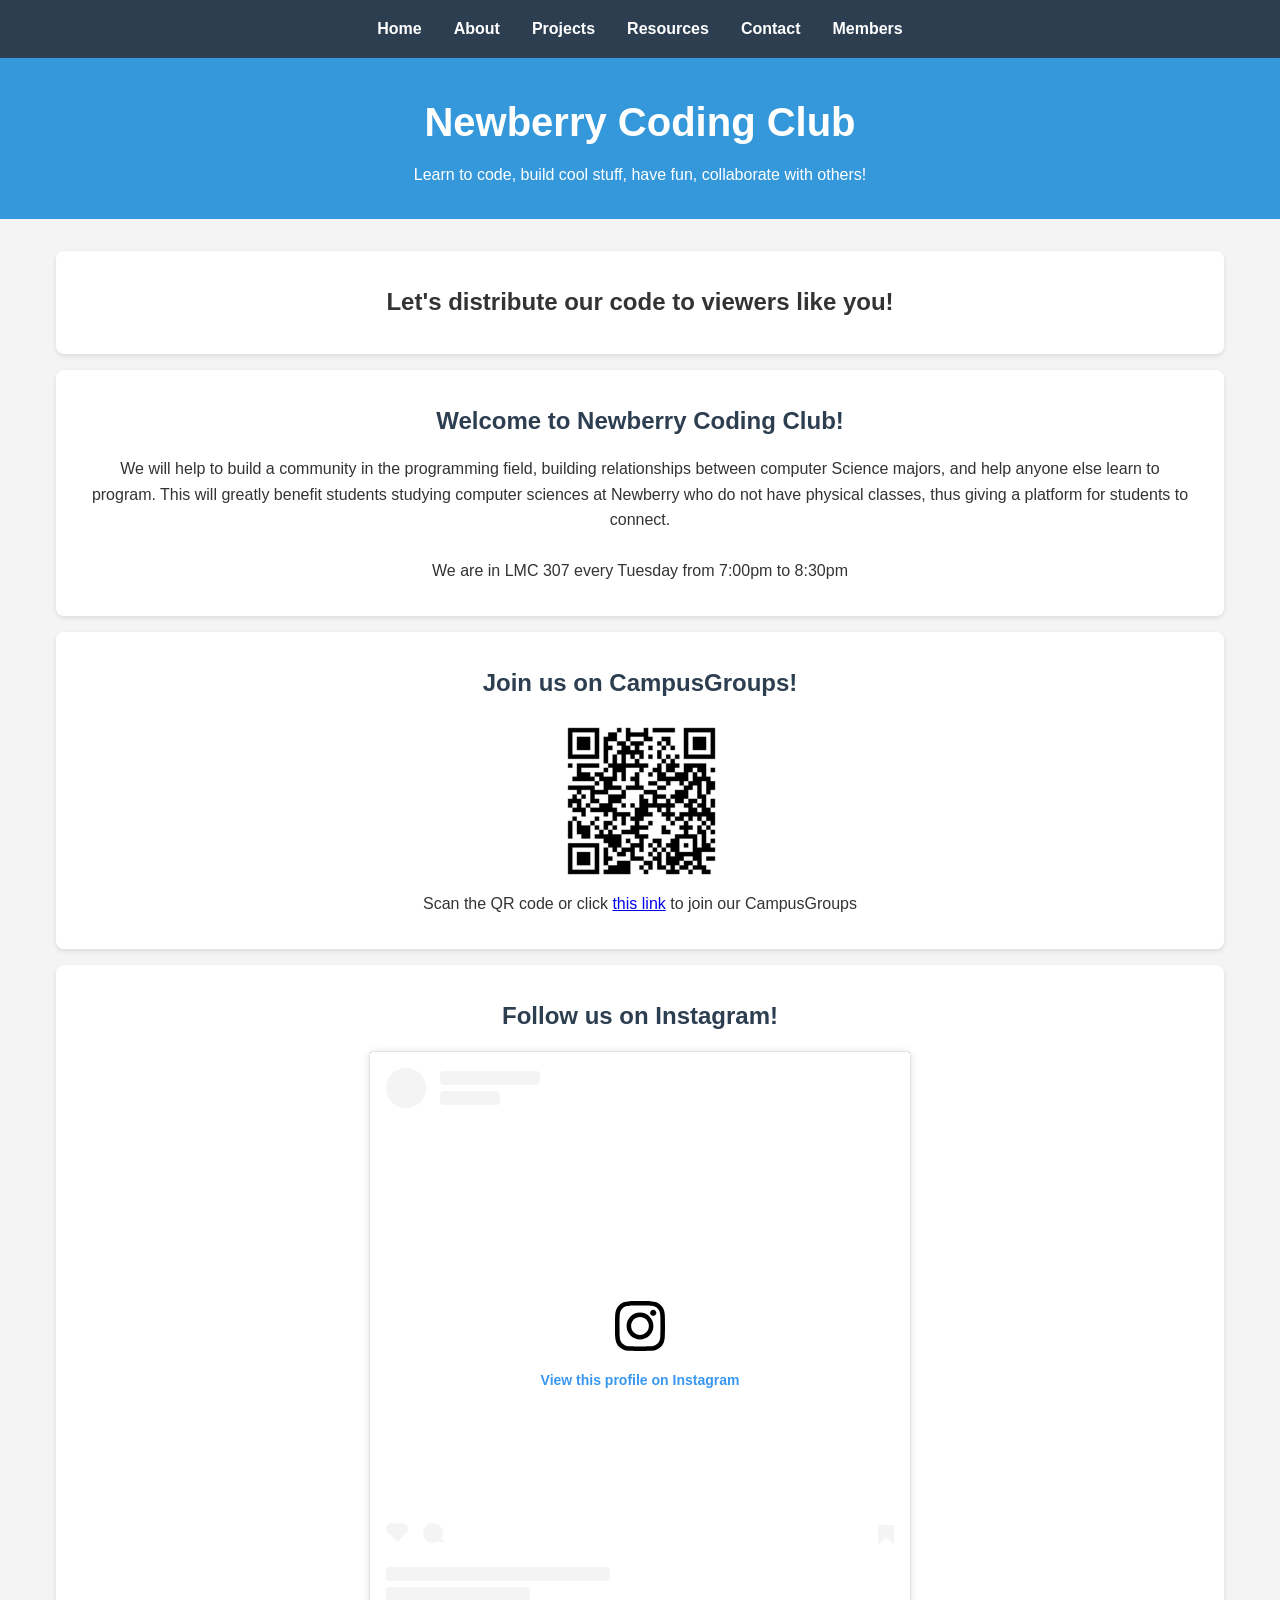
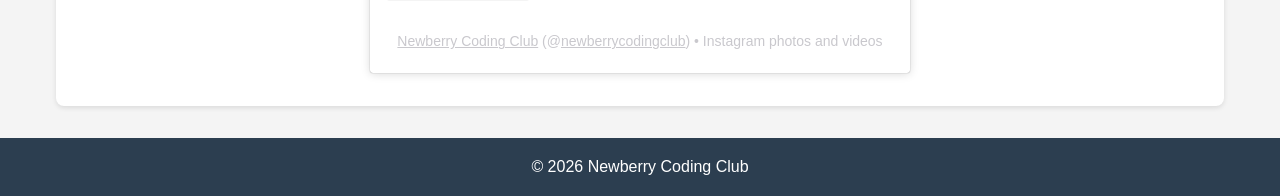
<file: index.html>
<!DOCTYPE html>
<html lang="en">
<head>
    <meta charset="UTF-8">
    <meta name="viewport" content="width=device-width, initial-scale=1.0">
    <title>Newberry Coding Club | Home</title>
    <link rel="stylesheet" href="css/style.css">
</head>
<body>
    <nav>
        <ul>
            <li><a href="index.html">Home</a></li>
            <li><a href="about.html">About</a></li>
            <li><a href="projects.html">Projects</a></li>
            <li><a href="resources.html">Resources</a></li>
            <li><a href="contact.html">Contact</a></li>
            <li><a href="members.html">Members</a></li>
        </ul>
    </nav>

    <header>
        <h1>Newberry Coding Club</h1>
        <p>Learn to code, build cool stuff, have fun, collaborate with others!</p>
    </header>

    <main>
        <section class="text-center">
            <h1>Let's distribute our code to viewers like you!</h1>
        </section>
        <section class="text-center">
            <h2>Welcome to Newberry Coding Club!</h2>
            <p>We will help to build a community in the programming field, building relationships 
                between computer Science majors, and help anyone else learn to program. This will 
                greatly benefit students studying computer sciences at Newberry who do not have 
                physical classes, thus giving a platform for students to connect. </p>
            <br>
            <p>We are in LMC 307 every Tuesday from 7:00pm to 8:30pm</p>
        </section>

        <section class="text-center">
            <h2>Join us on CampusGroups!</h2>
            <img src="images/campusGroupsJoin.png">
            <p>Scan the QR code or click <a href="https://newberry.campusgroups.com/CODE/club_signup" target="_blank">this link</a> to join our CampusGroups</p>
        </section>

        <section class="text-center">
            <h2>Follow us on Instagram!</h2>
            <div class="container">
                <blockquote class="instagram-media" data-instgrm-permalink="https://www.instagram.com/newberrycodingclub/?utm_source=ig_embed&amp;utm_campaign=loading" data-instgrm-version="14" style=" background:#FFF; border:0; border-radius:3px; box-shadow:0 0 1px 0 rgba(0,0,0,0.5),0 1px 10px 0 rgba(0,0,0,0.15); margin: 1px; max-width:540px; min-width:326px; padding:0; width:99.375%; width:-webkit-calc(100% - 2px); width:calc(100% - 2px);"><div style="padding:16px;"> <a href="https://www.instagram.com/newberrycodingclub/?utm_source=ig_embed&amp;utm_campaign=loading" style=" background:#FFFFFF; line-height:0; padding:0 0; text-align:center; text-decoration:none; width:100%;" target="_blank"> <div style=" display: flex; flex-direction: row; align-items: center;"> <div style="background-color: #F4F4F4; border-radius: 50%; flex-grow: 0; height: 40px; margin-right: 14px; width: 40px;"></div> <div style="display: flex; flex-direction: column; flex-grow: 1; justify-content: center;"> <div style=" background-color: #F4F4F4; border-radius: 4px; flex-grow: 0; height: 14px; margin-bottom: 6px; width: 100px;"></div> <div style=" background-color: #F4F4F4; border-radius: 4px; flex-grow: 0; height: 14px; width: 60px;"></div></div></div><div style="padding: 19% 0;"></div> <div style="display:block; height:50px; margin:0 auto 12px; width:50px;"><svg width="50px" height="50px" viewBox="0 0 60 60" version="1.1" xmlns="https://www.w3.org/2000/svg" xmlns:xlink="https://www.w3.org/1999/xlink"><g stroke="none" stroke-width="1" fill="none" fill-rule="evenodd"><g transform="translate(-511.000000, -20.000000)" fill="#000000"><g><path d="M556.869,30.41 C554.814,30.41 553.148,32.076 553.148,34.131 C553.148,36.186 554.814,37.852 556.869,37.852 C558.924,37.852 560.59,36.186 560.59,34.131 C560.59,32.076 558.924,30.41 556.869,30.41 M541,60.657 C535.114,60.657 530.342,55.887 530.342,50 C530.342,44.114 535.114,39.342 541,39.342 C546.887,39.342 551.658,44.114 551.658,50 C551.658,55.887 546.887,60.657 541,60.657 M541,33.886 C532.1,33.886 524.886,41.1 524.886,50 C524.886,58.899 532.1,66.113 541,66.113 C549.9,66.113 557.115,58.899 557.115,50 C557.115,41.1 549.9,33.886 541,33.886 M565.378,62.101 C565.244,65.022 564.756,66.606 564.346,67.663 C563.803,69.06 563.154,70.057 562.106,71.106 C561.058,72.155 560.06,72.803 558.662,73.347 C557.607,73.757 556.021,74.244 553.102,74.378 C549.944,74.521 548.997,74.552 541,74.552 C533.003,74.552 532.056,74.521 528.898,74.378 C525.979,74.244 524.393,73.757 523.338,73.347 C521.94,72.803 520.942,72.155 519.894,71.106 C518.846,70.057 518.197,69.06 517.654,67.663 C517.244,66.606 516.755,65.022 516.623,62.101 C516.479,58.943 516.448,57.996 516.448,50 C516.448,42.003 516.479,41.056 516.623,37.899 C516.755,34.978 517.244,33.391 517.654,32.338 C518.197,30.938 518.846,29.942 519.894,28.894 C520.942,27.846 521.94,27.196 523.338,26.654 C524.393,26.244 525.979,25.756 528.898,25.623 C532.057,25.479 533.004,25.448 541,25.448 C548.997,25.448 549.943,25.479 553.102,25.623 C556.021,25.756 557.607,26.244 558.662,26.654 C560.06,27.196 561.058,27.846 562.106,28.894 C563.154,29.942 563.803,30.938 564.346,32.338 C564.756,33.391 565.244,34.978 565.378,37.899 C565.522,41.056 565.552,42.003 565.552,50 C565.552,57.996 565.522,58.943 565.378,62.101 M570.82,37.631 C570.674,34.438 570.167,32.258 569.425,30.349 C568.659,28.377 567.633,26.702 565.965,25.035 C564.297,23.368 562.623,22.342 560.652,21.575 C558.743,20.834 556.562,20.326 553.369,20.18 C550.169,20.033 549.148,20 541,20 C532.853,20 531.831,20.033 528.631,20.18 C525.438,20.326 523.257,20.834 521.349,21.575 C519.376,22.342 517.703,23.368 516.035,25.035 C514.368,26.702 513.342,28.377 512.574,30.349 C511.834,32.258 511.326,34.438 511.181,37.631 C511.035,40.831 511,41.851 511,50 C511,58.147 511.035,59.17 511.181,62.369 C511.326,65.562 511.834,67.743 512.574,69.651 C513.342,71.625 514.368,73.296 516.035,74.965 C517.703,76.634 519.376,77.658 521.349,78.425 C523.257,79.167 525.438,79.673 528.631,79.82 C531.831,79.965 532.853,80.001 541,80.001 C549.148,80.001 550.169,79.965 553.369,79.82 C556.562,79.673 558.743,79.167 560.652,78.425 C562.623,77.658 564.297,76.634 565.965,74.965 C567.633,73.296 568.659,71.625 569.425,69.651 C570.167,67.743 570.674,65.562 570.82,62.369 C570.966,59.17 571,58.147 571,50 C571,41.851 570.966,40.831 570.82,37.631"></path></g></g></g></svg></div><div style="padding-top: 8px;"> <div style=" color:#3897f0; font-family:Arial,sans-serif; font-size:14px; font-style:normal; font-weight:550; line-height:18px;">View this profile on Instagram</div></div><div style="padding: 12.5% 0;"></div> <div style="display: flex; flex-direction: row; margin-bottom: 14px; align-items: center;"><div> <div style="background-color: #F4F4F4; border-radius: 50%; height: 12.5px; width: 12.5px; transform: translateX(0px) translateY(7px);"></div> <div style="background-color: #F4F4F4; height: 12.5px; transform: rotate(-45deg) translateX(3px) translateY(1px); width: 12.5px; flex-grow: 0; margin-right: 14px; margin-left: 2px;"></div> <div style="background-color: #F4F4F4; border-radius: 50%; height: 12.5px; width: 12.5px; transform: translateX(9px) translateY(-18px);"></div></div><div style="margin-left: 8px;"> <div style=" background-color: #F4F4F4; border-radius: 50%; flex-grow: 0; height: 20px; width: 20px;"></div> <div style=" width: 0; height: 0; border-top: 2px solid transparent; border-left: 6px solid #f4f4f4; border-bottom: 2px solid transparent; transform: translateX(16px) translateY(-4px) rotate(30deg)"></div></div><div style="margin-left: auto;"> <div style=" width: 0px; border-top: 8px solid #F4F4F4; border-right: 8px solid transparent; transform: translateY(16px);"></div> <div style=" background-color: #F4F4F4; flex-grow: 0; height: 12px; width: 16px; transform: translateY(-4px);"></div> <div style=" width: 0; height: 0; border-top: 8px solid #F4F4F4; border-left: 8px solid transparent; transform: translateY(-4px) translateX(8px);"></div></div></div> <div style="display: flex; flex-direction: column; flex-grow: 1; justify-content: center; margin-bottom: 24px;"> <div style=" background-color: #F4F4F4; border-radius: 4px; flex-grow: 0; height: 14px; margin-bottom: 6px; width: 224px;"></div> <div style=" background-color: #F4F4F4; border-radius: 4px; flex-grow: 0; height: 14px; width: 144px;"></div></div></a><p style=" color:#c9c8cd; font-family:Arial,sans-serif; font-size:14px; line-height:17px; margin-bottom:0; margin-top:8px; overflow:hidden; padding:8px 0 7px; text-align:center; text-overflow:ellipsis; white-space:nowrap;"><a href="https://www.instagram.com/newberrycodingclub/?utm_source=ig_embed&amp;utm_campaign=loading" style=" color:#c9c8cd; font-family:Arial,sans-serif; font-size:14px; font-style:normal; font-weight:normal; line-height:17px;" target="_blank">Newberry Coding Club</a> (@<a href="https://www.instagram.com/newberrycodingclub/?utm_source=ig_embed&amp;utm_campaign=loading" style=" color:#c9c8cd; font-family:Arial,sans-serif; font-size:14px; font-style:normal; font-weight:normal; line-height:17px;" target="_blank">newberrycodingclub</a>) • Instagram photos and videos</p></div></blockquote>
                <script async src="//www.instagram.com/embed.js"></script>
            </div>
        </section>
    </main>

    <footer>
        <p>&copy; 2026 Newberry Coding Club</p>
    </footer>

    <script src="js/main.js"></script>
</body>
</html>
</file>
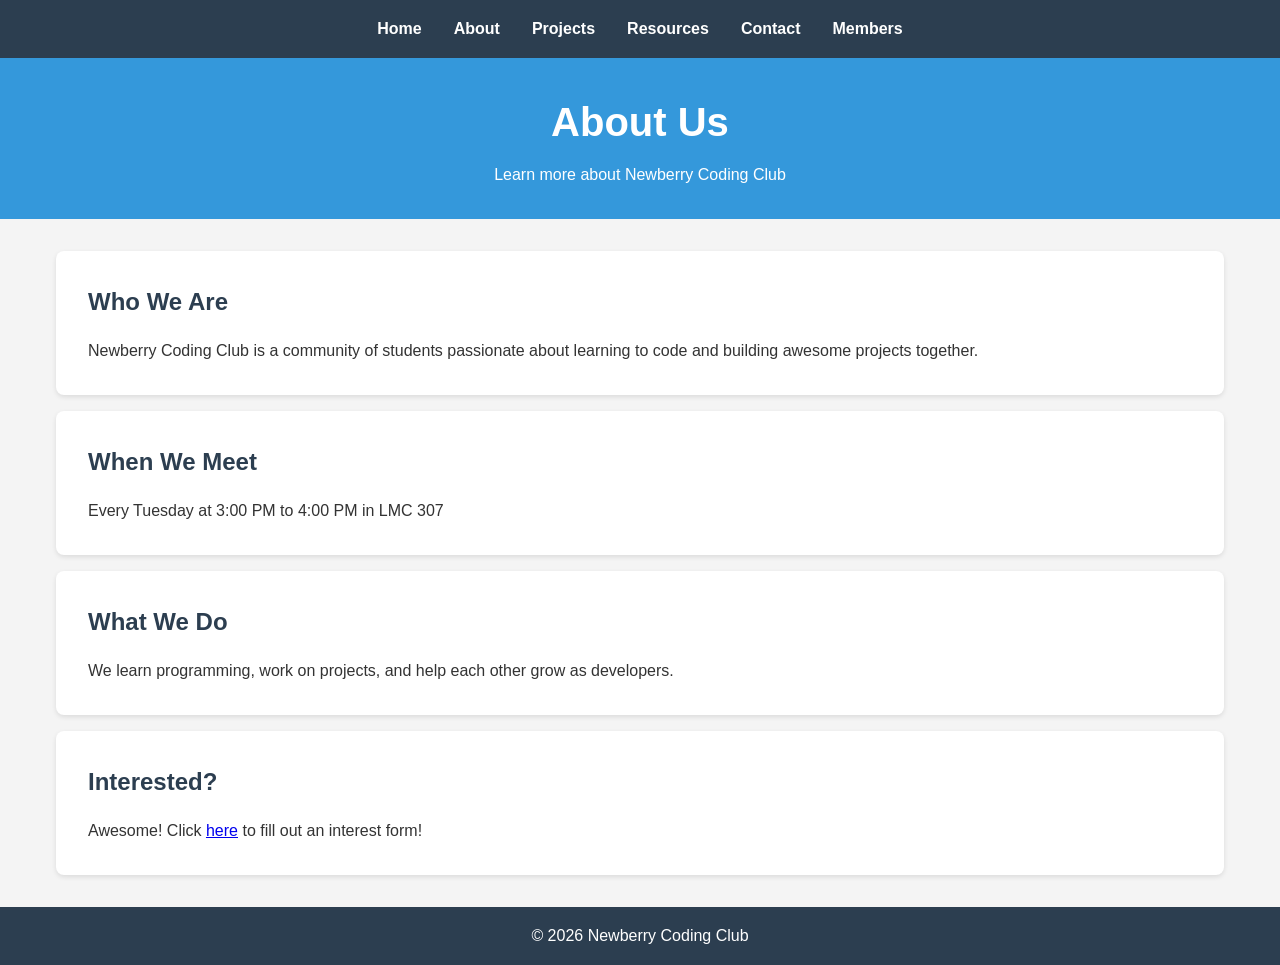
<file: about.html>
<!DOCTYPE html>
<html lang="en">
<head>
    <meta charset="UTF-8">
    <meta name="viewport" content="width=device-width, initial-scale=1.0">
    <title>Newberry Coding Club | About</title>
    <link rel="stylesheet" href="css/style.css">
</head>
<body>
    <nav>
        <ul>
            <li><a href="index.html">Home</a></li>
            <li><a href="about.html">About</a></li>
            <li><a href="projects.html">Projects</a></li>
            <li><a href="resources.html">Resources</a></li>
            <li><a href="contact.html">Contact</a></li>
            <li><a href="members.html">Members</a></li>
        </ul>
    </nav>

    <header>
        <h1>About Us</h1>
        <p>Learn more about Newberry Coding Club</p>
    </header>

    <main>
        <section>
            <h2>Who We Are</h2>
            <p>Newberry Coding Club is a community of students passionate about learning to code and building awesome projects together.</p>
        </section>

        <section>
            <h2>When We Meet</h2>
            <p>Every Tuesday at 3:00 PM to 4:00 PM in LMC 307</p>
        </section>

        <section>
            <h2>What We Do</h2>
            <p>We learn programming, work on projects, and help each other grow as developers.</p>
        </section>

        <section>
            <h2>Interested?</h2>
            <p>Awesome! Click <a href="interest.html">here</a> to fill out an interest form!</p>
        </section>
    </main>

    <footer>
        <p>&copy; 2026 Newberry Coding Club</p>
    </footer>

    <script src="js/main.js"></script>
</body>
</html>
</file>
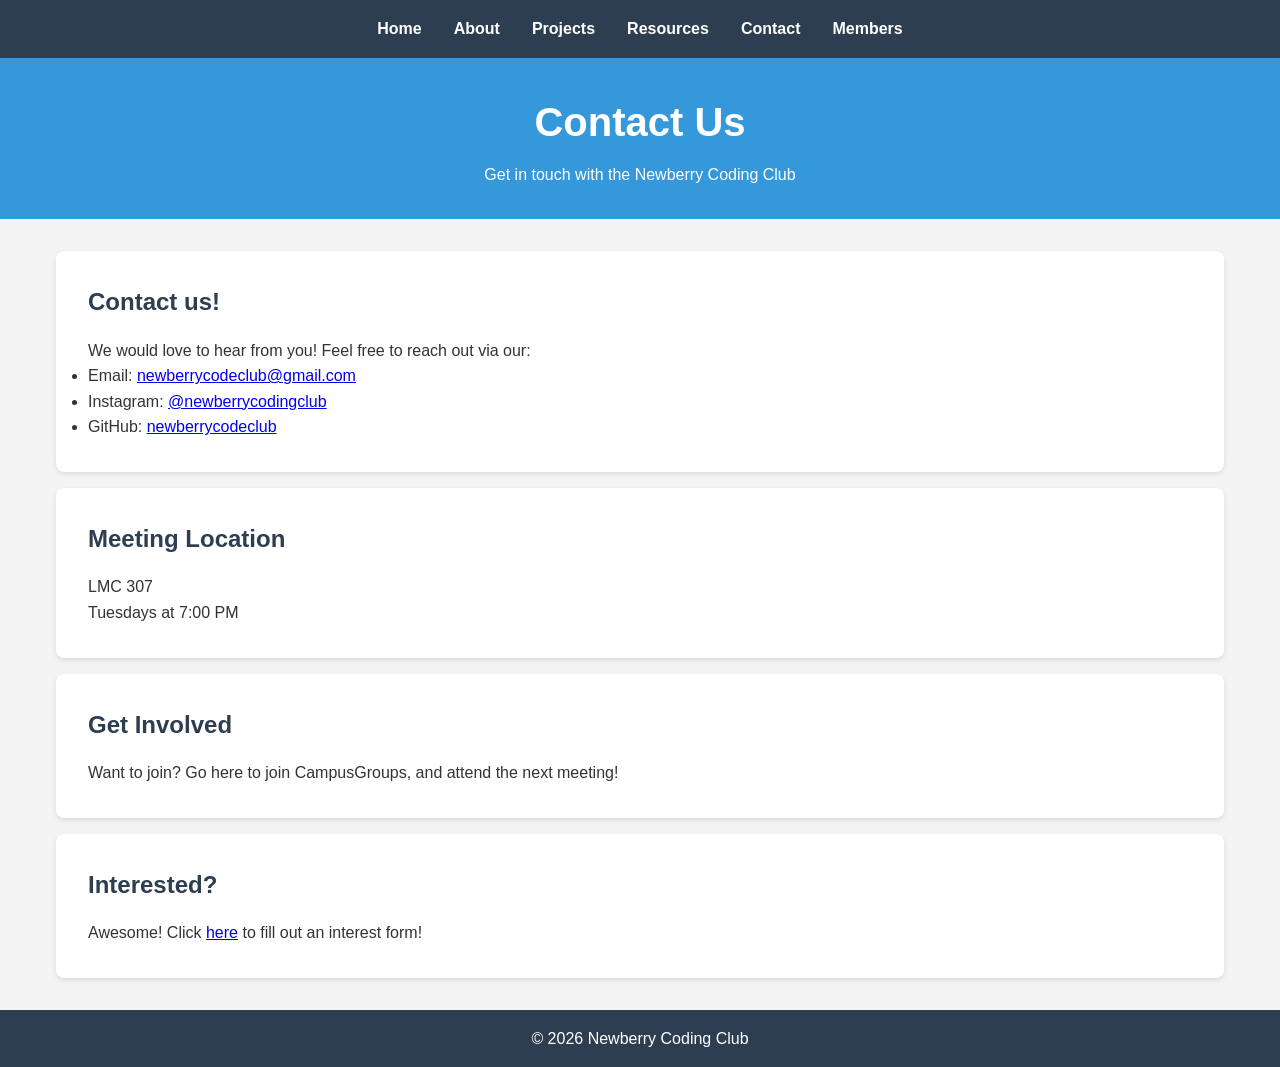
<file: contact.html>
<!DOCTYPE html>
<html lang="en">
<head>
    <meta charset="UTF-8">
    <meta name="viewport" content="width=device-width, initial-scale=1.0">
    <title>Newberry Coding Club | Contact</title>
    <link rel="stylesheet" href="css/style.css">
</head>
<body>
    <nav>
        <ul>
            <li><a href="index.html">Home</a></li>
            <li><a href="about.html">About</a></li>
            <li><a href="projects.html">Projects</a></li>
            <li><a href="resources.html">Resources</a></li>
            <li><a href="contact.html">Contact</a></li>
            <li><a href="members.html">Members</a></li>
        </ul>
    </nav>

    <header>
        <h1>Contact Us</h1>
        <p>Get in touch with the Newberry Coding Club</p>
    </header>

    <main>
        <section>
            <h2>Contact us!</h2>
            <p>We would love to hear from you! Feel free to reach out via our:</p>
            <ul>
                <li>Email: <a href="mailto:newberrycodeclub@gmail.com?subject=Contact%20Us">newberrycodeclub@gmail.com</a></li>
                <li>Instagram: <a href="https://www.instagram.com/newberrycodingclub?utm_source=ig_web_button_share_sheet&igsh=ZDNlZDc0MzIxNw==" target="_blank">@newberrycodingclub</a></li>
                <li>GitHub: <a href="https://github.com/newberrycodeclub" target="_blank">newberrycodeclub</a></li>
            </ul>
        </section>

        <section>
            <h2>Meeting Location</h2>
            <p>LMC 307</p>
            <p>Tuesdays at 7:00 PM</p>
        </section>

        <section>
            <h2>Get Involved</h2>
            <p>Want to join? Go <a>here to join CampusGroups</a>, and attend the next meeting!</p>
        </section>

        <section>
            <h2>Interested?</h2>
            <p>Awesome! Click <a href="interest.html">here</a> to fill out an interest form!</p>
        </section>
    </main>

    <footer>
        <p>&copy; 2026 Newberry Coding Club</p>
    </footer>

    <script src="js/main.js"></script>
</body>
</html>
</file>
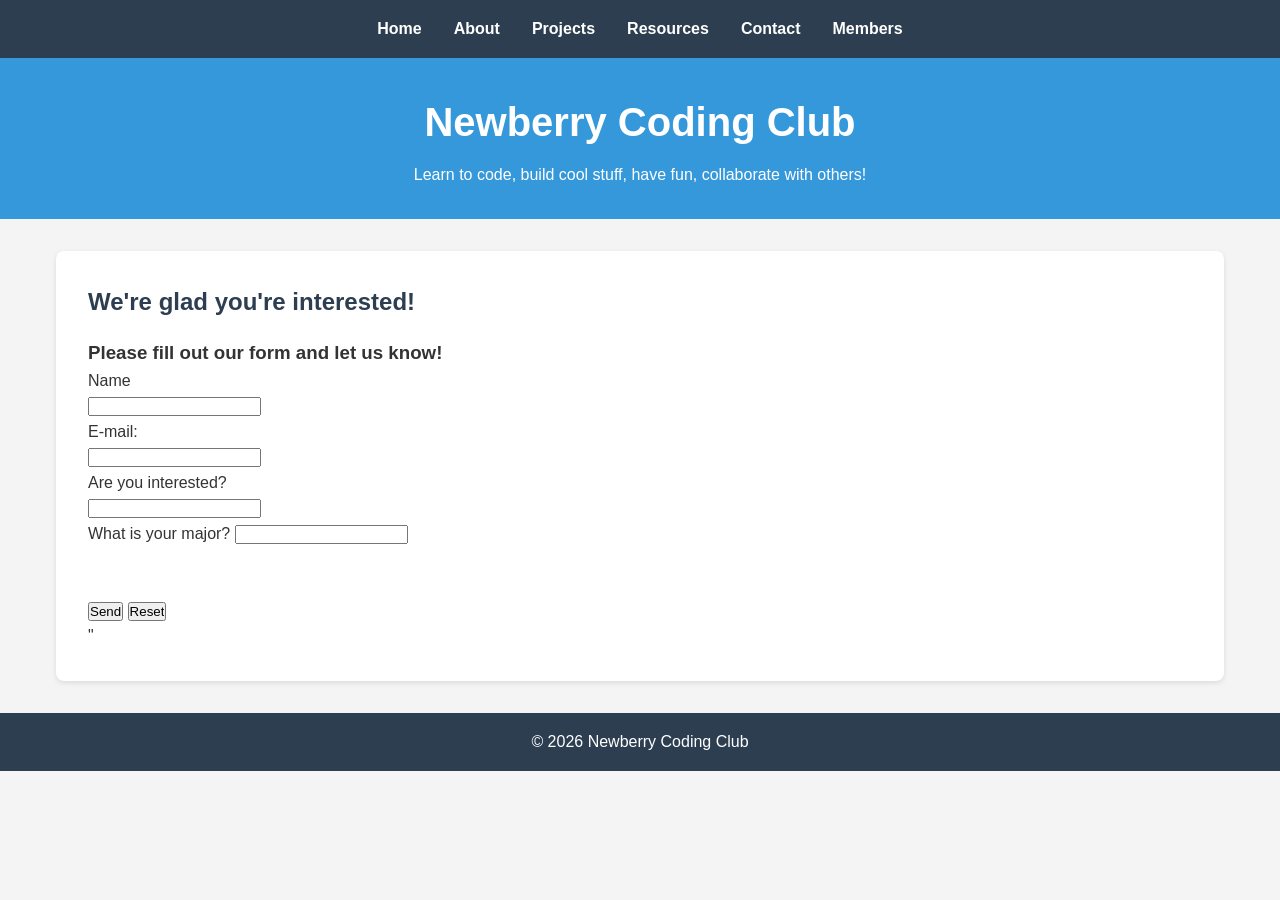
<file: interest.html>
<!DOCTYPE html>
<html lang="en">
<head>
    <meta charset="UTF-8">
    <meta name="viewport" content="width=device-width, initial-scale=1.0">
    <title>Newberry Coding Club | Home</title>
    <link rel="stylesheet" href="css/style.css">
</head>
<body>
    <nav>
        <ul>
            <li><a href="index.html">Home</a></li>
            <li><a href="about.html">About</a></li>
            <li><a href="projects.html">Projects</a></li>
            <li><a href="resources.html">Resources</a></li>
            <li><a href="contact.html">Contact</a></li>
            <li><a href="members.html">Members</a></li>
        </ul>
    </nav>

    <header>
        <h1>Newberry Coding Club</h1>
        <p>Learn to code, build cool stuff, have fun, collaborate with others!</p>
    </header>

    <main>
        <section>
            <h2>We're glad you're interested!</h2>
            <h3>Please fill out our form and let us know!</h3>

            <form action="mailto:newberrycodeclub@gmail.com" method="post" enctype="text/plain">
                Name<br>
                <input type="text" name="name"><br>
                E-mail:<br>
                <input type="text" name="mail"><br>
                Are you interested?<br>
                <input type="text" name="comment"><br>
                What is your major?
                <input type="text" name="major"><br>

                <br><br>
                <input type="submit" value="Send">
                <input type="reset" value="Reset">
            </form>"
        </section>
    </main>

    <footer>
        <p>&copy; 2026 Newberry Coding Club</p>
    </footer>

    <script src="js/main.js"></script>
</body>
</html>
</file>
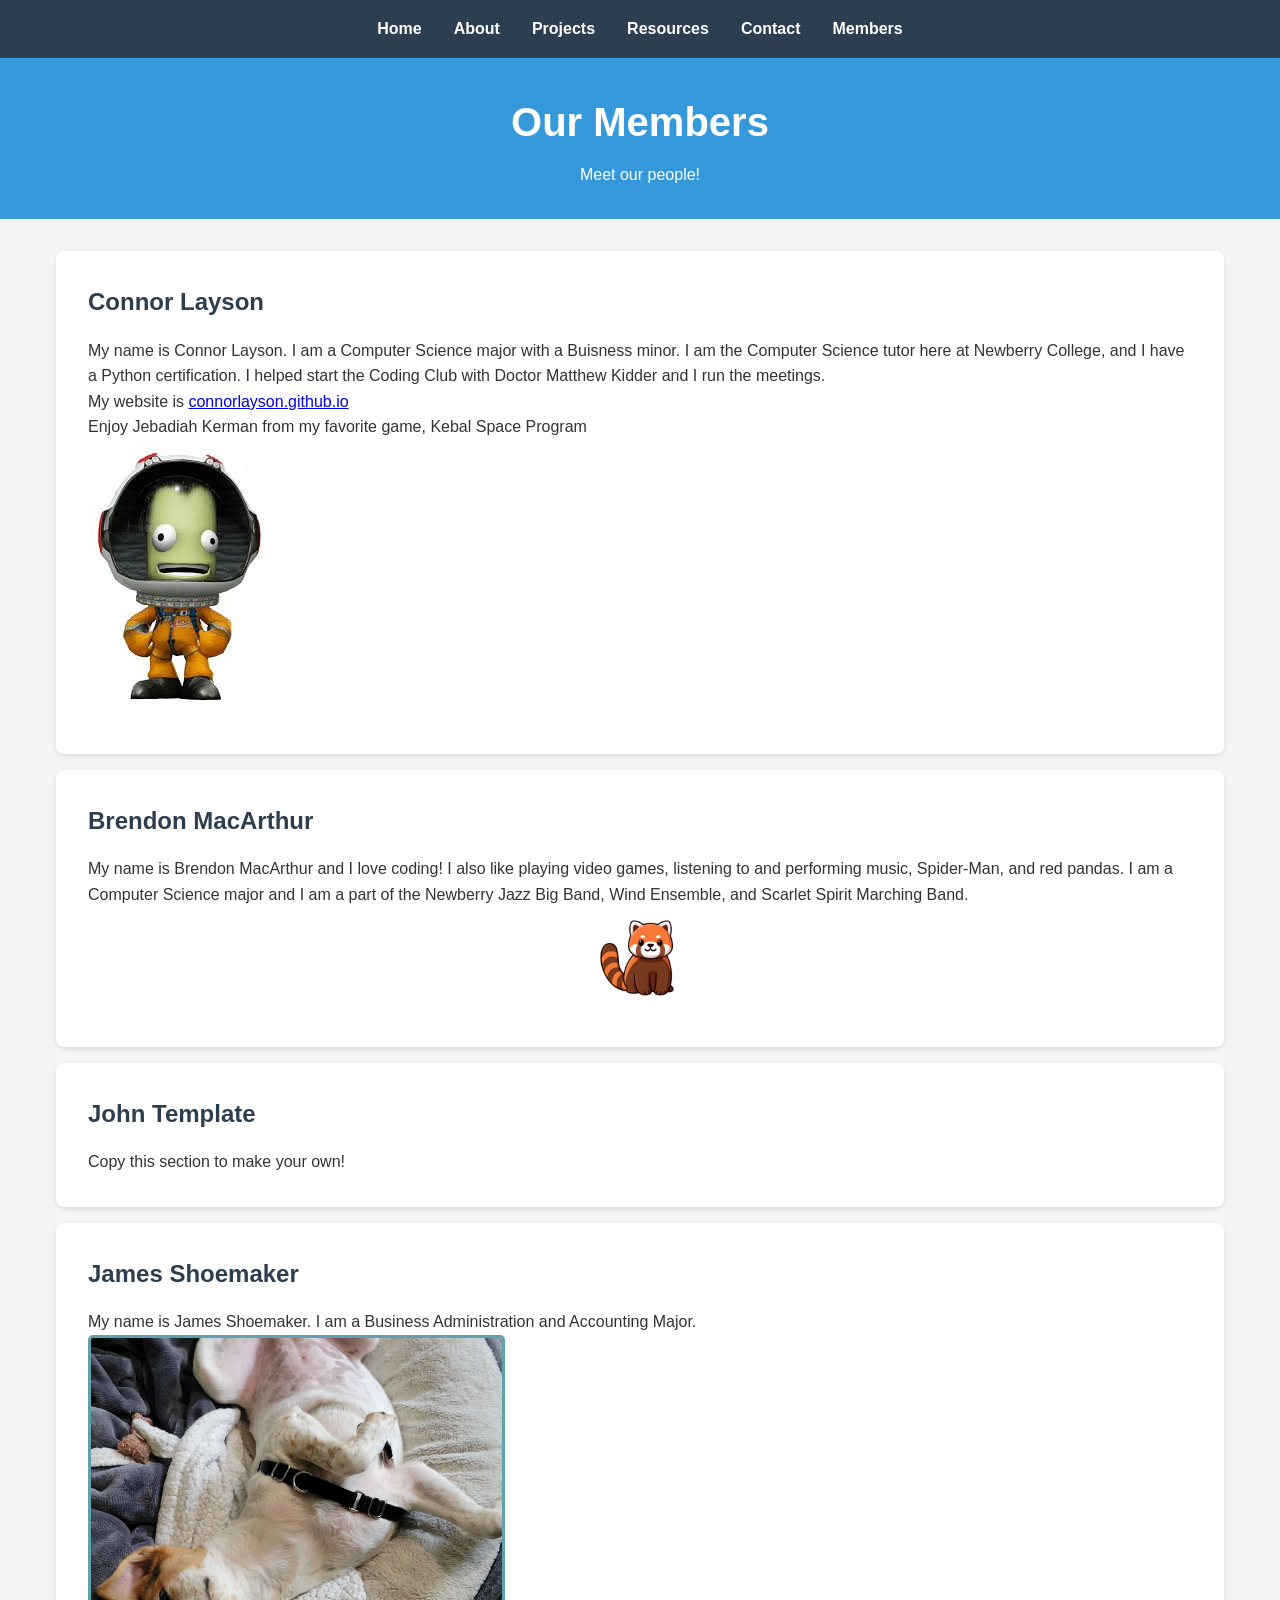
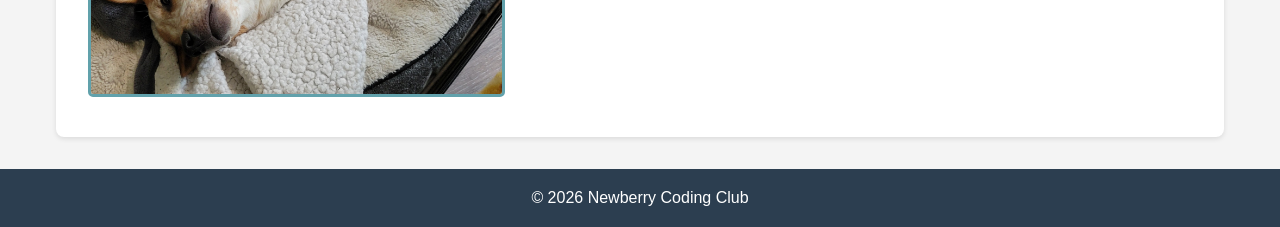
<file: members.html>
<!DOCTYPE html>
<html lang="en">
<head>
    <meta charset="UTF-8">
    <meta name="viewport" content="width=device-width, initial-scale=1.0">
    <title>Newberry Coding Club | Members</title>
    <link rel="stylesheet" href="css/style.css">
</head>
<body>
    <nav>
        <ul>
            <li><a href="index.html">Home</a></li>
            <li><a href="about.html">About</a></li>
            <li><a href="projects.html">Projects</a></li>
            <li><a href="resources.html">Resources</a></li>
            <li><a href="contact.html">Contact</a></li>
            <li><a href="members.html">Members</a></li>
        </ul>
    </nav>

    <header>
        <h1>Our Members</h1>
        <p>Meet our people!</p>
    </header>

    <main>
        <section>
            <h2>Connor Layson</h2>
            <p>
                My name is Connor Layson. I am a Computer Science major with a Buisness minor. 
                I am the Computer Science tutor here at Newberry College, and I have a Python
                certification. I helped start the Coding Club with Doctor Matthew Kidder
                and I run the meetings.
            </p>
            <p>
                My website is <a href="https://connorlayson.github.io">connorlayson.github.io</a>
            </p>
            <p>Enjoy Jebadiah Kerman from my favorite game, Kebal Space Program</p>
            <img src="images/jeb.jpg">
        </section>
        
        <section>
            <h2>Brendon MacArthur</h2>
            <p>
                My name is Brendon MacArthur and I love coding! I also like playing video games, listening to and performing music, Spider-Man, and red pandas. I am a Computer Science major and I am a part of the Newberry Jazz Big Band, Wind Ensemble, and Scarlet Spirit Marching Band.<br>
                <center><img src="images/redpandaclipart.jpg" alt="redpanda" width="100"></center>
            </p>
        </section>
        <section>
            <h2>John Template</h2>
            <p>Copy this section to make your own!
            </p>
        </section>
	<section>
            <h2>James Shoemaker</h2>
            <p>My name is James Shoemaker. I am a Business Administration and Accounting Major. 
            </p>
		<img src="images\Frankie1.jpg" alt="Frankie" width="417" style="border: 3px solid #61A1AB; border-radius: 5px;">
        </section>
    </main>

    <footer>
        <p>&copy; 2026 Newberry Coding Club</p>
    </footer>

    <script src="js/main.js"></script>
</body>
</html>
</file>
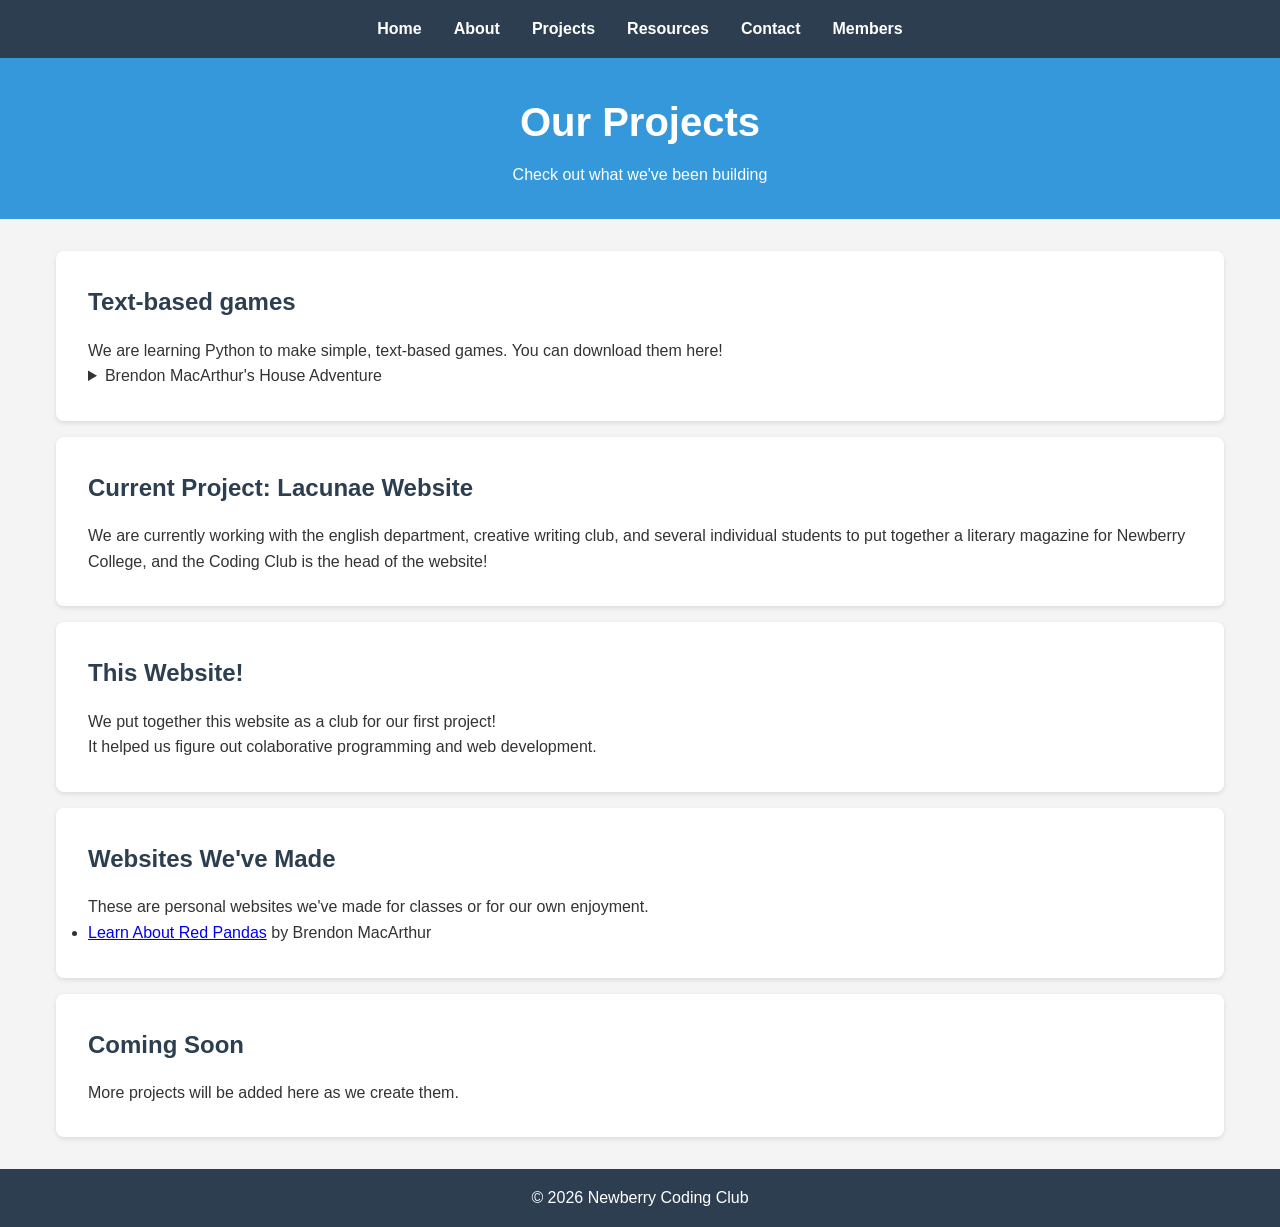
<file: projects.html>
<!DOCTYPE html>
<html lang="en">
<head>
    <meta charset="UTF-8">
    <meta name="viewport" content="width=device-width, initial-scale=1.0">
    <title>Newberry Coding Club | Projects</title>
    <link rel="stylesheet" href="css/style.css">
</head>
<body>
    <nav>
        <ul>
            <li><a href="index.html">Home</a></li>
            <li><a href="about.html">About</a></li>
            <li><a href="projects.html">Projects</a></li>
            <li><a href="resources.html">Resources</a></li>
            <li><a href="contact.html">Contact</a></li>
            <li><a href="members.html">Members</a></li>
        </ul>
    </nav>

    <header>
        <h1>Our Projects</h1>
        <p>Check out what we've been building</p>
    </header>

    <main>
        <section>
            <h2>Text-based games</h2>
            <p>We are learning Python to make simple, text-based games. You can download them here!</p>
            <details>
                <summary>
                    Brendon MacArthur's House Adventure
                </summary>
                <p>Take a walk around this lovely text-based house made by our very own Brendon MacArthur!</p>
                <button><a href="uploads/games/Brendon MacArthurs House Adventure.exe" download>Download for Windows</a></button>
                <p>Requirements:</p>
                <ul>
                    <li>Windows 10 or Windows 11</li>
                    <li>It's a text-based game, you can run it.</li>
                </ul>
            </details>
        </section>
        <section>
            <h2>Current Project: Lacunae Website</h2>
            <p>
                We are currently working with the english department, creative writing club, and several individual students
                to put together a literary magazine for Newberry College, and the Coding Club is the head of the website!
            </p>
        </section>

        <section>
            <h2>This Website!</h2>
            <p>We put together this website as a club for our first project!<br>It helped us figure out colaborative programming and web development.</p>
        </section>

        <section>
            <h2>Websites We've Made</h2>
            <p>These are personal websites we've made for classes or for our own enjoyment.</p>
            <ul>
                <li>
                    <a href="https://brendonm81.github.io/redpandas/" target="_blank">Learn About Red Pandas</a> by Brendon MacArthur
                </li>
            </ul>
        </section>

        <section>
            <h2>Coming Soon</h2>
            <p>More projects will be added here as we create them.</p>
        </section>
    </main>

    <footer>
        <p>&copy; 2026 Newberry Coding Club</p>
    </footer>

    <script src="js/main.js"></script>
</body>
</html>
</file>
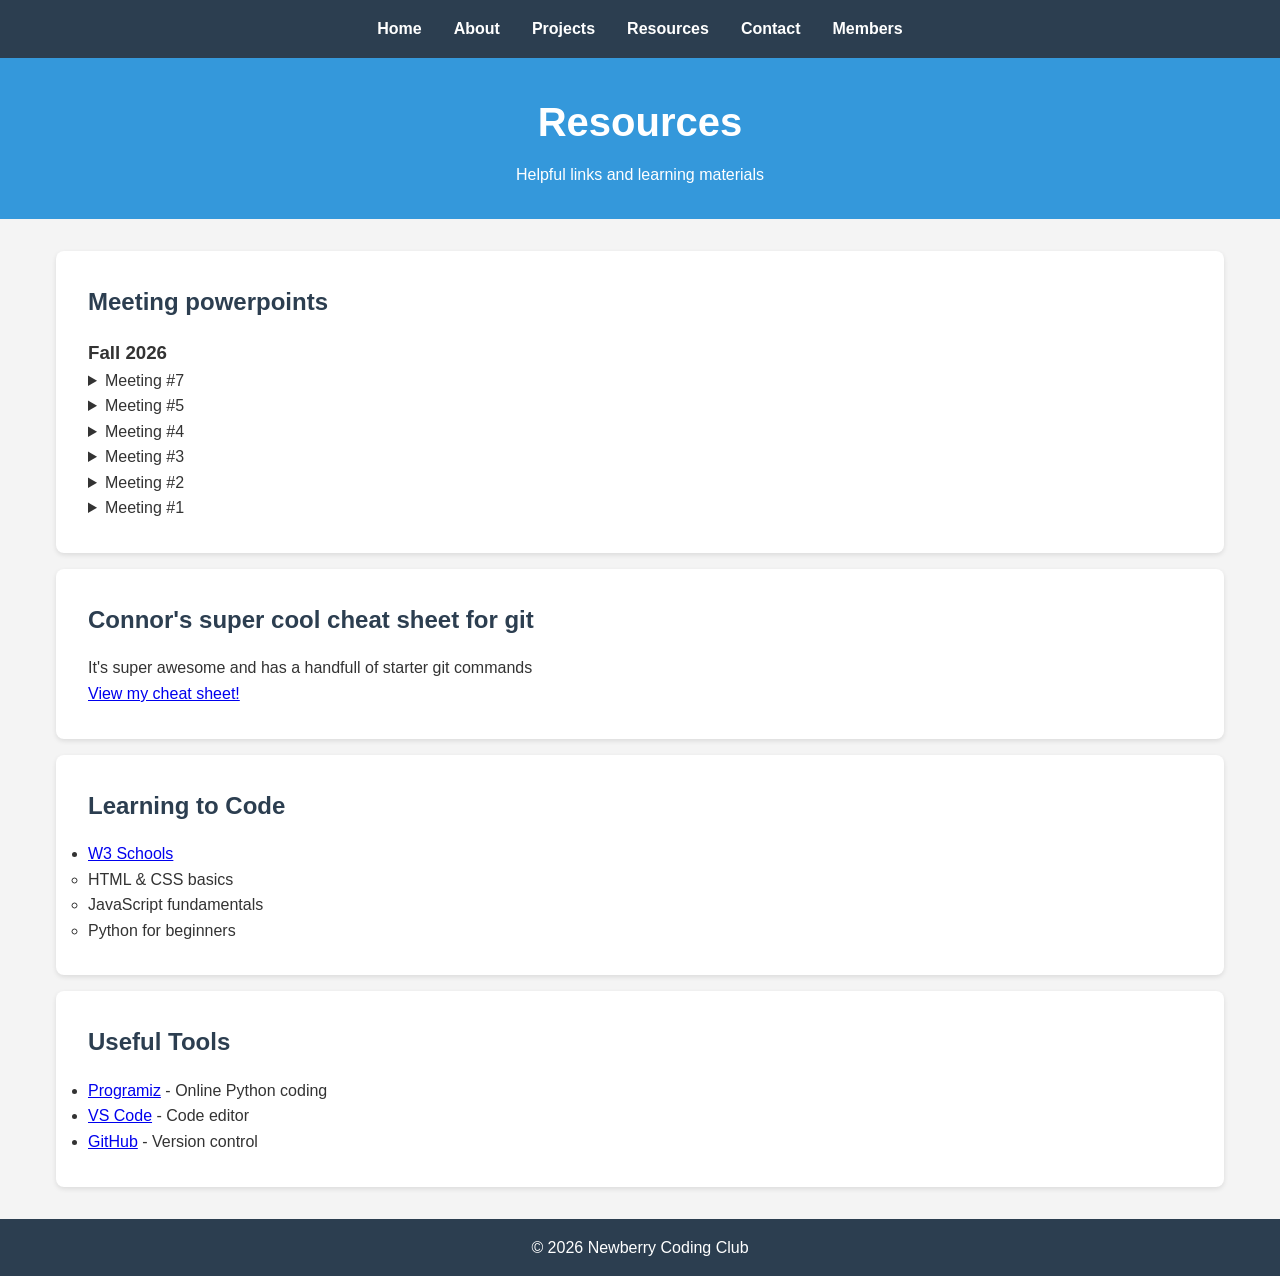
<file: resources.html>
<!DOCTYPE html>
<html lang="en">
<head>
    <meta charset="UTF-8">
    <meta name="viewport" content="width=device-width, initial-scale=1.0">
    <title>Newberry Coding Club | Resources</title>
    <link rel="stylesheet" href="css/style.css">
</head>
<body>
    <nav>
        <ul>
            <li><a href="index.html">Home</a></li>
            <li><a href="about.html">About</a></li>
            <li><a href="projects.html">Projects</a></li>
            <li><a href="resources.html">Resources</a></li>
            <li><a href="contact.html">Contact</a></li>
            <li><a href="members.html">Members</a></li>
        </ul>
    </nav>

    <header>
        <h1>Resources</h1>
        <p>Helpful links and learning materials</p>
    </header>

    <main>
        <section>
            <h2>Meeting powerpoints</h2>
            <h3>Fall 2026</h3>
            <details>
                <summary>Meeting #7</summary>
                <object data="uploads/mettingPPTS/CodeClubCompileAClub.pdf" type="application/pdf" width="100%" height="500px">
                    <p>Unable to display PDF file <a href="uploads/mettingPPTS/CodeClubCompileAClub.pdf">Download</a> instead.</p>
                </object>
            </details>
            <details>
                <summary>Meeting #5</summary>
                <object data="uploads/mettingPPTS/Coding club 5_ She game on my jam until I code.pdf" type="application/pdf" width="100%" height="500px">
                    <p>Unable to display PDF file. <a href="uploads/mettingPPTS/Coding club 5_ She game on my jam until I code.pdf">Download</a> instead.</p>
                </object>
            </details>
            <details>
                <summary>Meeting #4</summary>
                <object data="uploads/mettingPPTS/coding club_ coding 4 club.pdf" type="application/pdf" width="100%" height="500px">
                    <p>Unable to display PDF file. <a href="uploads/mettingPPTS/coding club_ coding 4 club.pdf">Download</a> instead.</p>
                </object>
            </details>
            <details>
                <summary>Meeting #3</summary>
                <object data="uploads/mettingPPTS/Coding_club_3_the_search_for_more_code.pdf" type="application/pdf" width="100%" height="500px">
                    <p>Unable to display PDF file. <a href="uploads/mettingPPTS/Coding_club_3_the_search_for_more_code.pdf">Download</a> instead.</p>
                </object>
            </details>
            <details>
                <summary>Meeting #2</summary>
                <object data="uploads/mettingPPTS/Coding Club 2_ electric boogaloo.pdf" type="application/pdf" width="100%" height="500px">
                    <p>Unable to display PDF file. <a href="uploads/mettingPPTS/Coding Club 2_ electric boogaloo.pdf">Download</a> instead.</p>
                </object>
            </details>
            <details>
                <summary>Meeting #1</summary>
                <object data="uploads/mettingPPTS/Coding Club.pdf" type="application/pdf" width="100%" height="500px">
                    <p>Unable to display PDF file. <a href="uploads/mettingPPTS/Coding Club.pdf">Download</a> instead.</p>
                </object>
            </details>
        </section>
        <section>
            <h2>Connor's super cool cheat sheet for git</h2>
            <p>It's super awesome and has a handfull of starter git commands</p>
            <a href="git-cheat-sheet.html" target="_blank">View my cheat sheet!</a>
        </section>
        <section>
            <h2>Learning to Code</h2>
            <ul>
                <li><a href="https://www.w3schools.com" target="_blank">W3 Schools</a></li>
                <ul>
                    <li>HTML & CSS basics</li>
                    <li>JavaScript fundamentals</li>
                    <li>Python for beginners</li>
                </ul>
            </ul>
        </section>

        <section>
            <h2>Useful Tools</h2>
            <ul>
                <li><a href="https://www.programiz.com/python-programming/online-compiler/">Programiz</a> - Online Python coding</li>
                <li><a href="https://code.visualstudio.com/download" target="_blank">VS Code</a> - Code editor</li>
                <li><a href="https://github.com" target="_blank">GitHub</a> - Version control</li>
            </ul>
        </section>
    </main>

    <footer>
        <p>&copy; 2026 Newberry Coding Club</p>
    </footer>

    <script src="js/main.js"></script>
</body>
</html>
</file>
<file: css/style.css>
/* Base Styles */
* {
    margin: 0;
    padding: 0;
    box-sizing: border-box;
}

body {
    font-family: 'Segoe UI', Tahoma, Geneva, Verdana, sans-serif;
    line-height: 1.6;
    color: #333;
    background-color: #f4f4f4;
}

.container {
    display: flex;
    justify-content: center;
    align-items: center;
}

/* Navigation */
nav {
    background-color: #2c3e50;
    padding: 1rem;
}

nav ul {
    list-style: none;
    display: flex;
    justify-content: center;
    gap: 2rem;
}

nav a {
    color: #fff;
    text-decoration: none;
    font-weight: bold;
    transition: color 0.3s;
}

nav a:hover {
    color: #3498db;
}

/* Main Content */
main {
    max-width: 1200px;
    margin: 2rem auto;
    padding: 0 1rem;
}

/* Header */
header {
    text-align: center;
    padding: 2rem;
    background-color: #3498db;
    color: #fff;
}

header h1 {
    font-size: 2.5rem;
    margin-bottom: 0.5rem;
}

/* Sections */
section {
    background: #fff;
    padding: 2rem;
    margin-bottom: 1rem;
    border-radius: 8px;
    box-shadow: 0 2px 5px rgba(0,0,0,0.1);
}

section h2 {
    color: #2c3e50;
    margin-bottom: 1rem;
}

/* Images */
img {
    max-width: 100%;
    height: auto;
}

/* Footer */
footer {
    text-align: center;
    padding: 1rem;
    background-color: #2c3e50;
    color: #fff;
}

/* Utility Classes */
.text-center {
    text-align: center;
}

/* For mobile phones: */
@media only screen and (max-width: 700px) {
    nav ul {
        flex-wrap: wrap;
        justify-content: center;
        gap: 1rem;
    }
}
</file>
